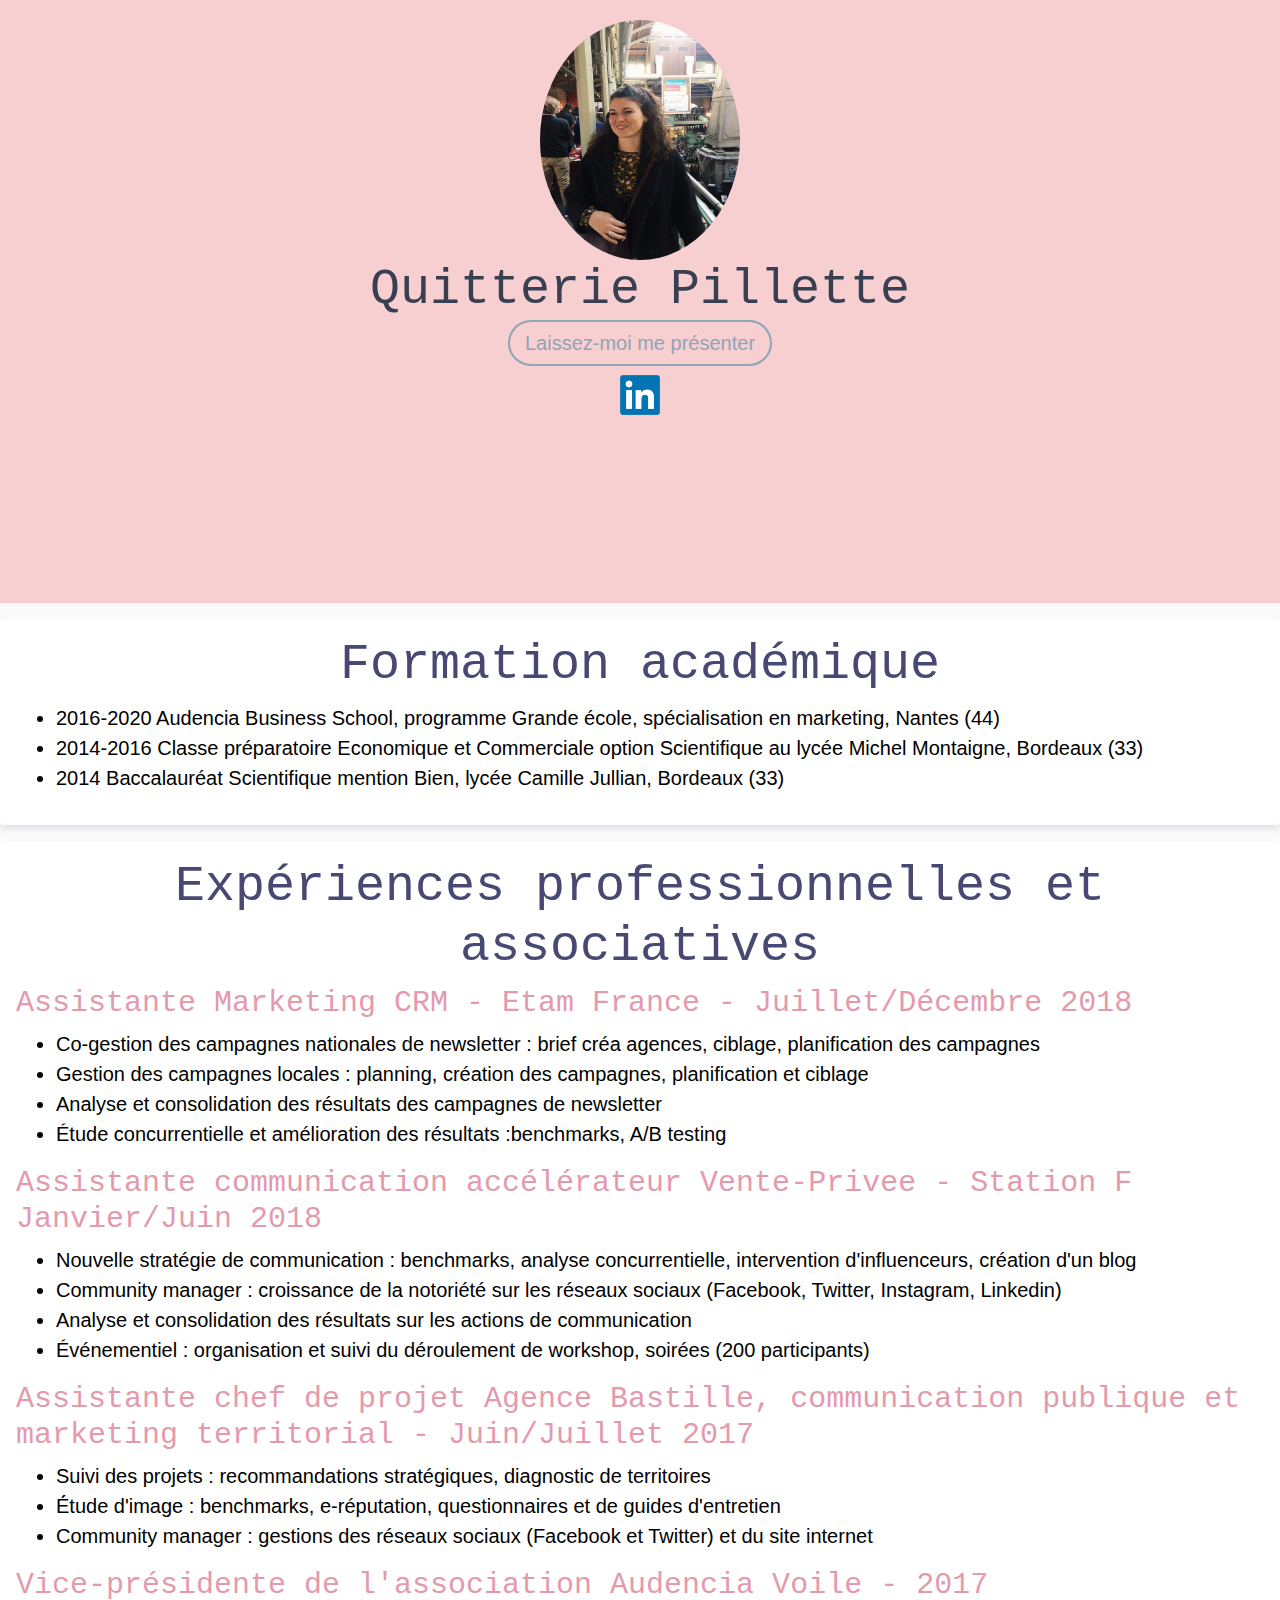
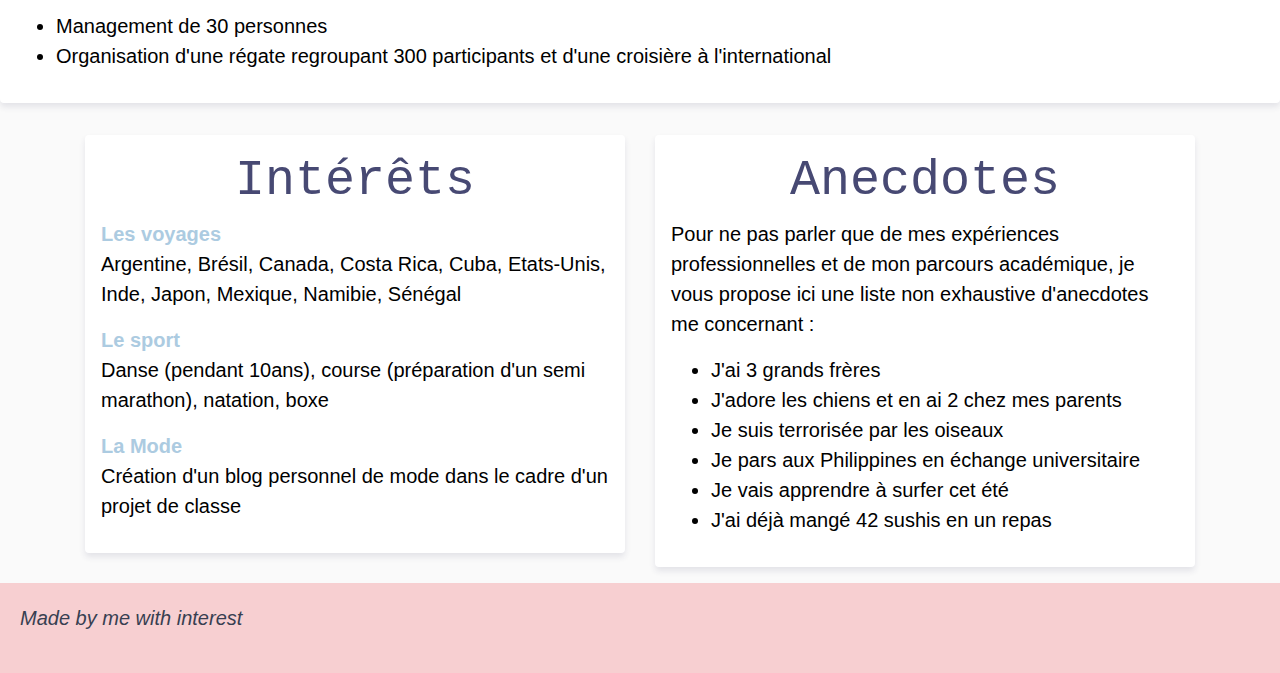
<file: landing/index.html>
<html>
  <head>
    <meta charset="utf-8">
    <title>CV Quitterie Pillette</title>
    <meta http-equiv="X-UA-Compatible" content="IE=edge">
  <meta name="viewport" content="width=device-width, initial-scale=1">
  <link rel="stylesheet" href="https://stackpath.bootstrapcdn.com/bootstrap/4.1.3/css/bootstrap.min.css">
    <link href='style.css' rel='stylesheet'>
    <link rel="stylesheet" href="https://use.fontawesome.com/releases/v5.8.1/css/all.css" integrity="sha384-50oBUHEmvpQ+1lW4y57PTFmhCaXp0ML5d60M1M7uH2+nqUivzIebhndOJK28anvf" crossorigin="anonymous">
  </head>
  <body>

  	<div id="banner">
    <img src="image/moi.jpg" alt="photo de moi" class="avatar" height="240">
  	<h1>Quitterie Pillette</h1>
    <a href="#" class="btn-medium">Laissez-moi me présenter</a>
    <a href="https://www.linkedin.com/in/quitterie-pillette-b14516147/"><img class="logo" src="image/lkn.png" alt="logo linkedin" height="40"></a>
  	</div>
    
    <div class="card-white">
    <h2>Formation académique</h2>
     <ul>
      <li>2016-2020 Audencia Business School, programme Grande école, spécialisation en marketing, Nantes (44)</li>
      <li>2014-2016 Classe préparatoire Economique et Commerciale option Scientifique au lycée Michel Montaigne, Bordeaux (33)</li>
      <li>2014 Baccalauréat Scientifique mention Bien, lycée Camille Jullian, Bordeaux (33)</li>
	</div>

	<div class="card-white">
    <h2>Expériences professionnelles et associatives</h2>
    <h3>Assistante Marketing CRM - Etam France - Juillet/Décembre 2018 </h3>
      <ul>
      <li>Co-gestion des campagnes nationales de newsletter : brief créa agences, ciblage, planification des campagnes</li>
      <li>Gestion des campagnes locales : planning, création des campagnes, planification et ciblage</li>
      <li>Analyse et consolidation des résultats des campagnes de newsletter</li>
      <li>Étude concurrentielle et amélioration des résultats :benchmarks, A/B testing</li>
    </ul>
    
    <h3>Assistante communication accélérateur Vente-Privee - Station F Janvier/Juin 2018</h3>
     <ul>
      <li>Nouvelle stratégie de communication : benchmarks, analyse concurrentielle, intervention d'influenceurs, création d'un blog</li>
      <li>Community manager : croissance de la notoriété sur les réseaux sociaux (Facebook, Twitter, Instagram, Linkedin)</li>
      <li>Analyse et consolidation des résultats sur les actions de communication</li>
      <li>Événementiel : organisation et suivi du déroulement de workshop, soirées (200 participants)</li>
    </ul>

  <h3>Assistante chef de projet Agence Bastille, communication publique et marketing territorial - Juin/Juillet 2017</h3>
 <ul>
      <li>Suivi des projets : recommandations stratégiques, diagnostic de territoires</li>
      <li>É́tude d'image : benchmarks, e-réputation, questionnaires et de guides d'entretien</li>
      <li>Community manager : gestions des réseaux sociaux (Facebook et Twitter) et du site internet</li>
    </ul>

<h3>Vice-présidente de l'association Audencia Voile - 2017</h3>
<ul> 
  <li>Management de 30 personnes </li>
  <li> Organisation d'une régate regroupant 300 participants et d'une croisière à l'international</li>
	</div>

<div class="container">
      <div class="row">
        <div class="col">
          <div class="card-white">
            <h2>Intérêts</h2>
            <span class="card-category"><b>Les voyages</b></span>
            <div class="card-description">
              <p>Argentine, Brésil, Canada, Costa Rica, Cuba, Etats-Unis, Inde, Japon, Mexique, Namibie, Sénégal </p>
            </div>
            <span class="card-category"><b>Le sport</b></span>
            <div class="card-description">
              <p>Danse (pendant 10ans), course (préparation d'un semi marathon), natation, boxe </p>
            </div>
             <span class="card-category"><b>La Mode</b></span>
            <div class="card-description">
              <p>Création d'un blog personnel de mode dans le cadre d'un projet de classe</p>
            </div>
          </div>
        </div>
        <div class="col">
          <div class="card-white">
            <h2>Anecdotes</h2>
            <div class="card-description">
              <p>Pour ne pas parler que de mes expériences professionnelles et de mon parcours académique, je vous propose ici une liste non exhaustive d'anecdotes me concernant :</p>
            </div>
             <ul>
      <li>J'ai 3 grands frères</li>
      <li>J'adore les chiens et en ai 2 chez mes parents</li>
      <li>Je suis terrorisée par les oiseaux</li>
      <li>Je pars aux Philippines en échange universitaire</li>
      <li>Je vais apprendre à surfer cet été</li>
      <li>J'ai déjà mangé 42 sushis en un repas</li>
    </ul>
            <span class="card-category"></span>
          </div>
      </div>
    </div>
    </div>

	<div id="footer">
    <p><i>Made by me with interest</i></p>
    </div>

  </body>
</html>
</file>
<file: landing/style.css>
body {
  text-align: left;
  background: rgb(250,250,250);
  color:black;
  font-size: 20px;
  font-family: Helvetica;

}
h1{
  font-family: Courier;
  color: rgb(56,63,81);
  font-weight: lighter;
  font-size: 50px;
}
h2 {
  font-family: Courier;
  color: rgb(71,73,115);
  font-weight: lighter;
  font-size: 50px;
}
h3 {
  font-family: Courier;
  color: rgb(228,154,173);
  font-weight: lighter;
  font-size: 30px;
}
a {
  color: pink;
}
a:hover {
  text-decoration: none;
  color: rgb(35,25,66);
}
#banner{
  text-align: center;
  background: rgb(247,207,209);
  background-size: cover;
  background-position: center;
  padding: 20px 0;
  color: white;
  height: 67vh 
}
#banner h1 {
  font-size: 50px;
}
#banner p {
  margin-bottom: 20px;
  color: rgb(245,245,245);
  opacity: 0.8;
  font-size: 30px;
  font-weight: lighter;
}
.avatar {
  border-radius: 50%;
  width: 200px;
}

.btn-medium {
  color: #4B88A2;
  border: 2px solid #4B88A2;
  padding: 10px 15px;
  border-radius: 50px;
  font-weight: lighter;
  opacity: 0.6;
  margin: 15px; 
}

.btn-medium:hover {
  opacity: 1;
  text-decoration: bold;
  background-color: #4B88A2;
  color: white;
}

#footer {
  padding: 20px;
  background-color: rgb(247,207,209);
  color: lightgrey;
  height: 10vh; 
}

#footer p {
  color: rgb(56,63,81);
}

.card-white {
  background-color: white;
  border-radius: 4px;
  text-align: left;
  box-shadow: 0 4px 6px rgba(50,50,93,.11);
  padding: 16px;
  margin: 16px 0px;
}

.card-white h2 {
  text-align: center;
  font-family: Courier;
  color: rgb(71,73,115);
  font-weight: lighter;
  font-size: 50px
}
.card-category {
  color: #ACCBE1
}

.logo{
  margin-right: auto;
  margin-left: auto;
  display: block;
  margin-top: 17px;
}
</file>
